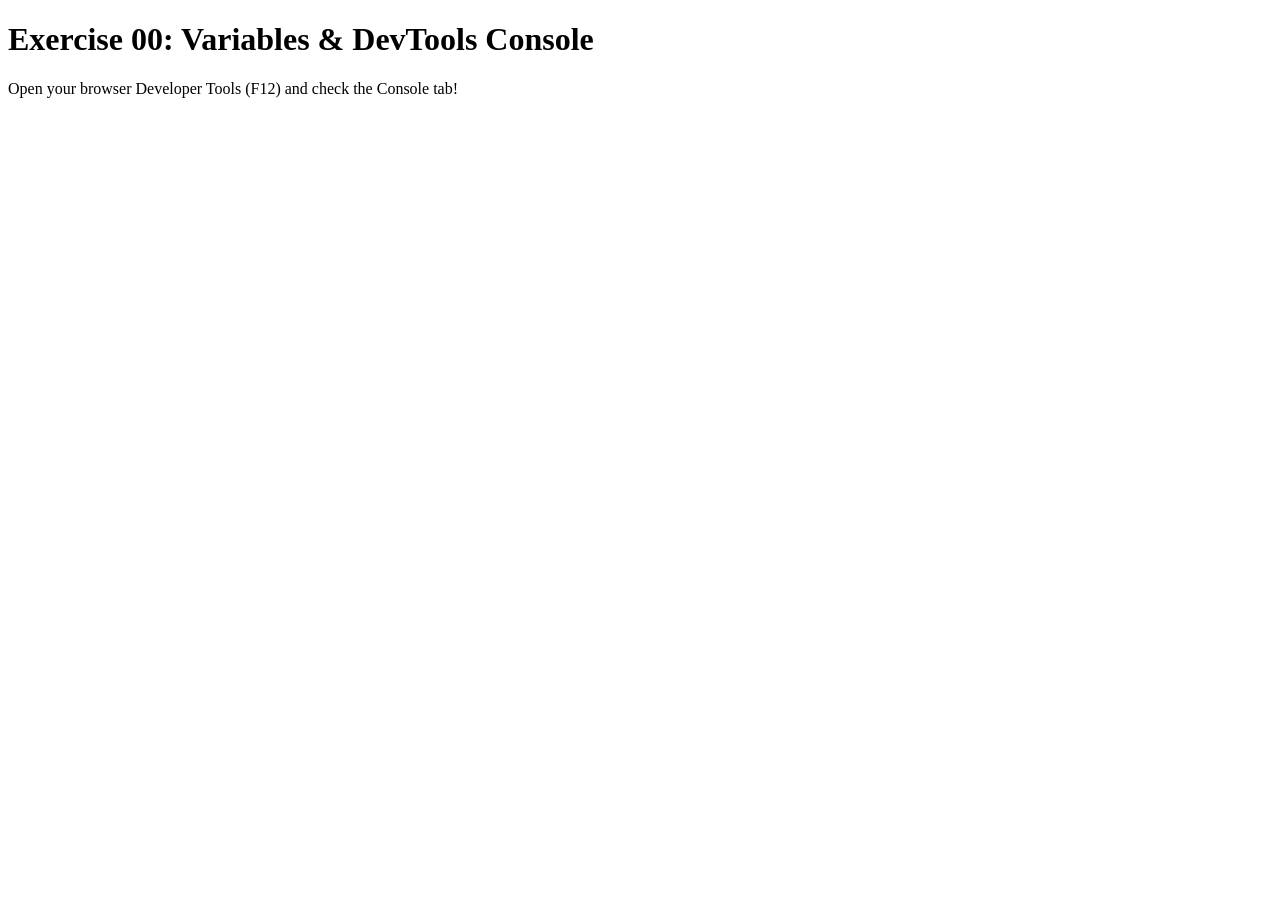
<file: ex00/index.html>
<!DOCTYPE html>
<html lang="en">
<head>
    <meta charset="UTF-8">
    <meta name="viewport" content="width=device-width, initial-scale=1.0">
    <title>Ex00 - Variables & Types</title>
    <script src="script.js" defer></script>
</head>
<body>
    <h1>Exercise 00: Variables & DevTools Console</h1>
    <p>Open your browser Developer Tools (F12) and check the Console tab!</p>
</body>
</html>
</file>
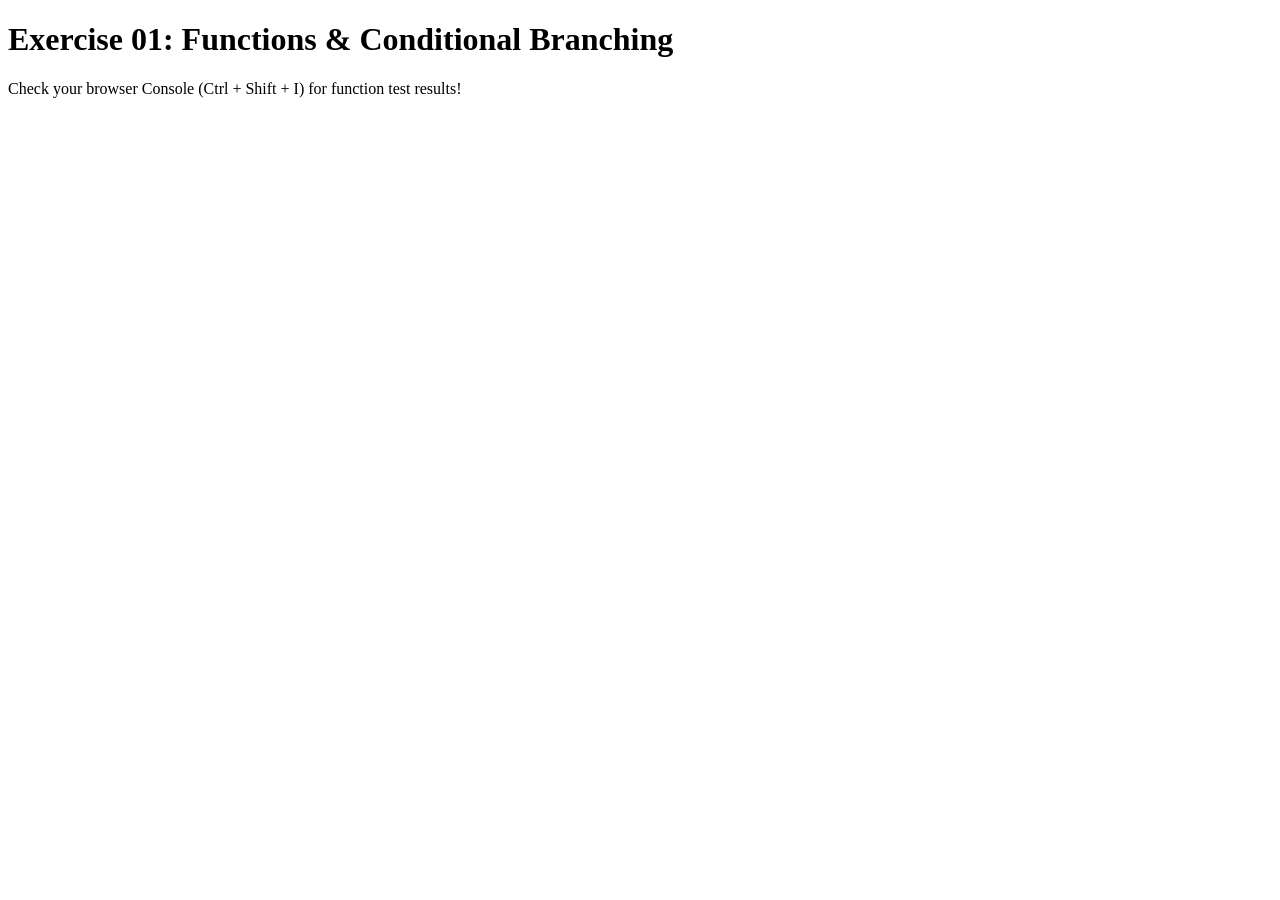
<file: ex01/index.html>
<!DOCTYPE html>
<html lang="en">
<head>
    <meta charset="UTF-8">
    <meta name="viewport" content="width=device-width, initial-scale=1.0">
    <title>Ex01 - Functions & Conditional Branching</title>
    <script src="script.js" defer></script>
</head>
<body>
    <h1>Exercise 01: Functions & Conditional Branching</h1>
    <p>Check your browser Console (Ctrl + Shift + I) for function test results!</p>
</body>
</html>
</file>
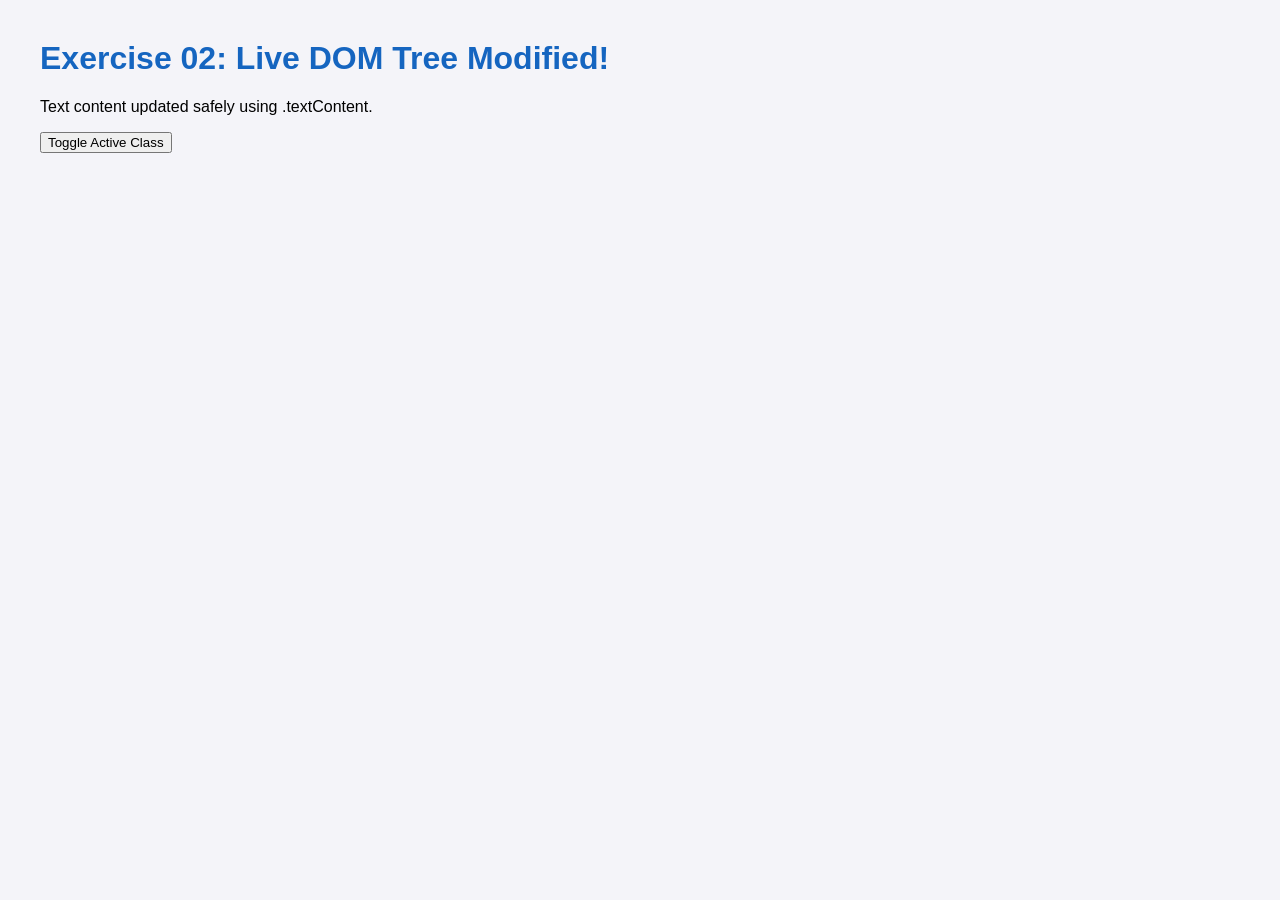
<file: ex02/index.html>
<!DOCTYPE html>
<html lang="en">
<head>
    <meta charset="UTF-8">
    <meta name="viewport" content="width=device-width, initial-scale=1.0">
    <title>Ex02 - The Live DOM Tree</title>
    <link rel="stylesheet" href="style.css">
    <script src="script.js" defer></script>
</head>
<body>
    <h1 id="main-title">Original Title</h1>
    <p class="description">This is a paragraph that will be modified dynamically via DOM.</p>
    <button id="toggle-btn">Toggle Active Class</button>
</body>
</html>
</file>
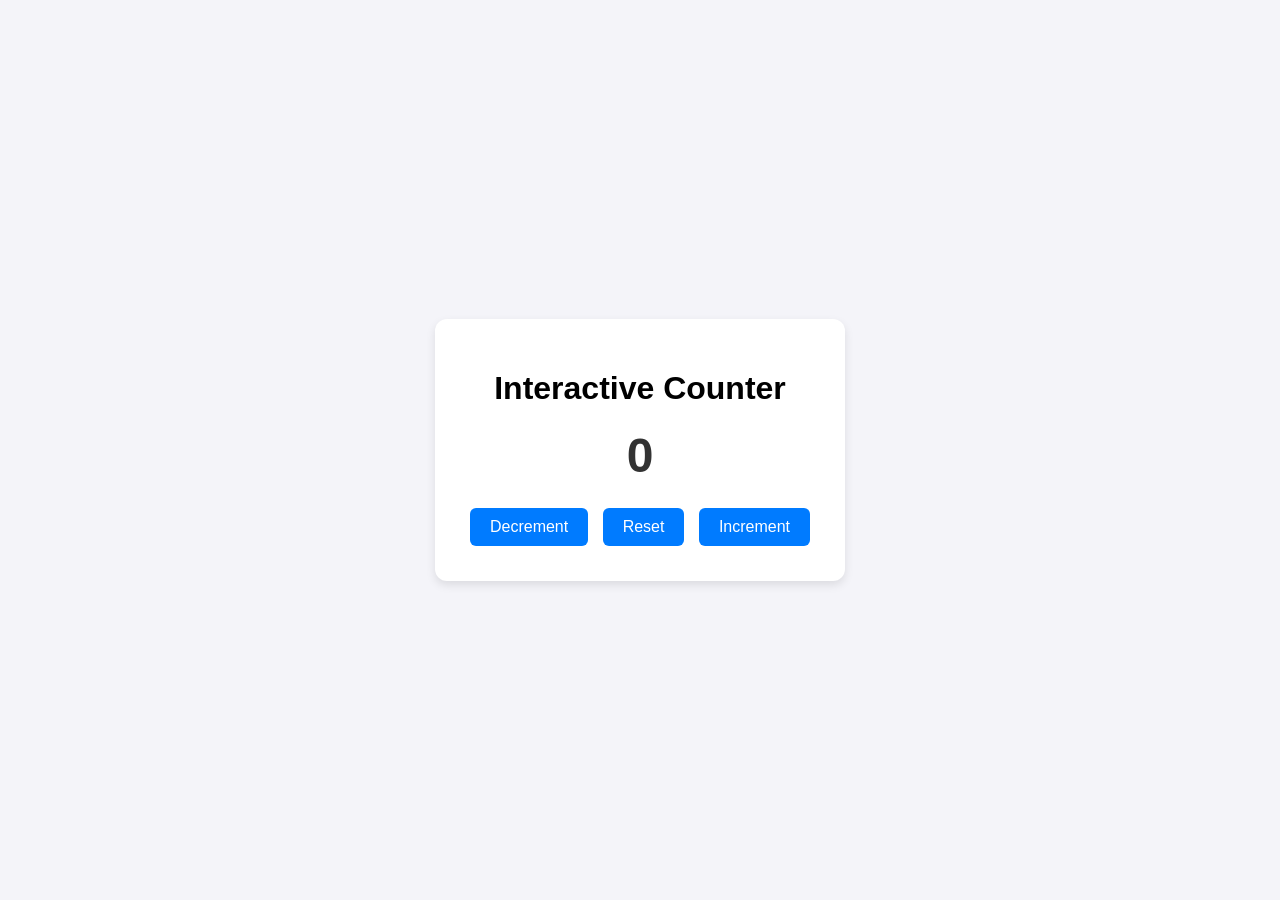
<file: ex03/index.html>
<!DOCTYPE html>
<html lang="en">
<head>
    <meta charset="UTF-8">
    <meta name="viewport" content="width=device-width, initial-scale=1.0">
    <title>Ex03 - Event-Driven Web</title>
    <link rel="stylesheet" href="style.css">
    <script src="script.js" defer></script>
</head>
<body>
    <div class="counter-container">
        <h1>Interactive Counter</h1>
        <div id="counter-value" class="zero">0</div>
        <div class="buttons-group">
            <button id="decrement-btn">Decrement</button>
            <button id="reset-btn">Reset</button>
            <button id="increment-btn">Increment</button>
        </div>
    </div>
</body>
</html>
</file>
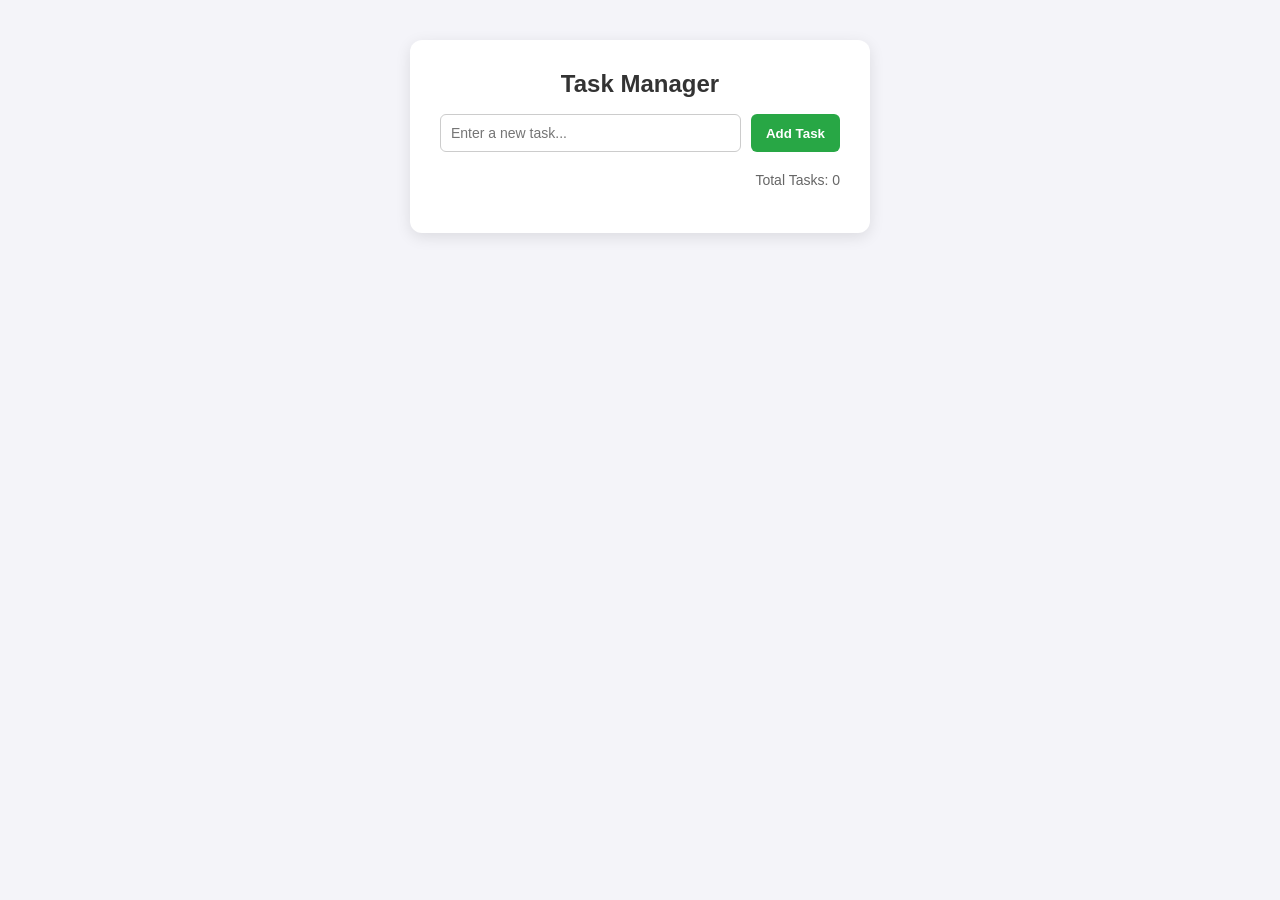
<file: ex04/index.html>
<!DOCTYPE html>
<html lang="en">
<head>
    <meta charset="UTF-8">
    <meta name="viewport" content="width=device-width, initial-scale=1.0">
    <title>Ex04 - Interactive App (Task Manager)</title>
    <link rel="stylesheet" href="style.css">
    <script src="script.js" defer></script>
</head>
<body>
    <div class="app-container">
        <h1>Task Manager</h1>
        <div class="input-section">
            <input type="text" id="task-input" placeholder="Enter a new task...">
            <button id="add-btn">Add Task</button>
        </div>
        <div class="task-stats">
            Total Tasks: <span id="total-count">0</span>
        </div>
        <ul id="task-list"></ul>
    </div>
</body>
</html>
</file>
<file: ex02/style.css>
body {
    font-family: Arial, sans-serif;
    margin: 40px;
    background-color: #f4f4f9;
}

h1 {
    color: #333;
}

.active {
    background-color: #e0f7fa;
    border-left: 5px solid #00acc1;
    padding: 10px;
    transition: all 0.3s ease;
}
</file>
<file: ex03/style.css>
body {
    font-family: Arial, sans-serif;
    display: flex;
    flex-direction: column;
    align-items: center;
    justify-content: center;
    height: 100vh;
    background-color: #f4f4f9;
    margin: 0;
}

.counter-container {
    background: white;
    padding: 30px;
    border-radius: 12px;
    box-shadow: 0 4px 10px rgba(0, 0, 0, 0.1);
    text-align: center;
}

#counter-value {
    font-size: 48px;
    font-weight: bold;
    margin: 20px 0;
}

.buttons-group button {
    padding: 10px 20px;
    font-size: 16px;
    margin: 5px;
    cursor: pointer;
    border: none;
    border-radius: 6px;
    background-color: #007bff;
    color: white;
    transition: background-color 0.2s;
}

.buttons-group button:hover {
    background-color: #0056b3;
}

/* Dynamic color classes */
.positive {
    color: #28a745;
}

.negative {
    color: #dc3545;
}

.zero {
    color: #333;
}
</file>
<file: ex04/style.css>
body {
    font-family: Arial, sans-serif;
    background-color: #f4f4f9;
    margin: 0;
    padding: 40px;
    display: flex;
    justify-content: center;
}

.app-container {
    background: white;
    padding: 30px;
    border-radius: 12px;
    box-shadow: 0 4px 15px rgba(0, 0, 0, 0.1);
    width: 400px;
}

h1 {
    margin-top: 0;
    color: #333;
    font-size: 24px;
    text-align: center;
}

.input-section {
    display: flex;
    gap: 10px;
    margin-bottom: 20px;
}

#task-input {
    flex: 1;
    padding: 10px;
    font-size: 14px;
    border: 1px solid #ccc;
    border-radius: 6px;
    outline: none;
}

#add-btn {
    padding: 10px 15px;
    background-color: #28a745;
    color: white;
    border: none;
    border-radius: 6px;
    cursor: pointer;
    font-weight: bold;
}

#add-btn:hover {
    background-color: #218838;
}

.task-stats {
    font-size: 14px;
    color: #666;
    margin-bottom: 15px;
    text-align: right;
}

#task-list {
    list-style: none;
    padding: 0;
    margin: 0;
}

.task-item {
    display: flex;
    justify-content: space-between;
    align-items: center;
    background: #f9f9f9;
    padding: 10px;
    border-radius: 6px;
    margin-bottom: 8px;
    border-left: 4px solid #007bff;
}

.task-item.completed span {
    text-decoration: line-through;
    color: #888;
}

.task-actions {
    display: flex;
    gap: 5px;
}

.complete-btn {
    background-color: #ffc107;
    border: none;
    padding: 5px 10px;
    border-radius: 4px;
    cursor: pointer;
    color: #333;
}

.delete-btn {
    background-color: #dc3545;
    border: none;
    padding: 5px 10px;
    border-radius: 4px;
    cursor: pointer;
    color: white;
}
</file>
